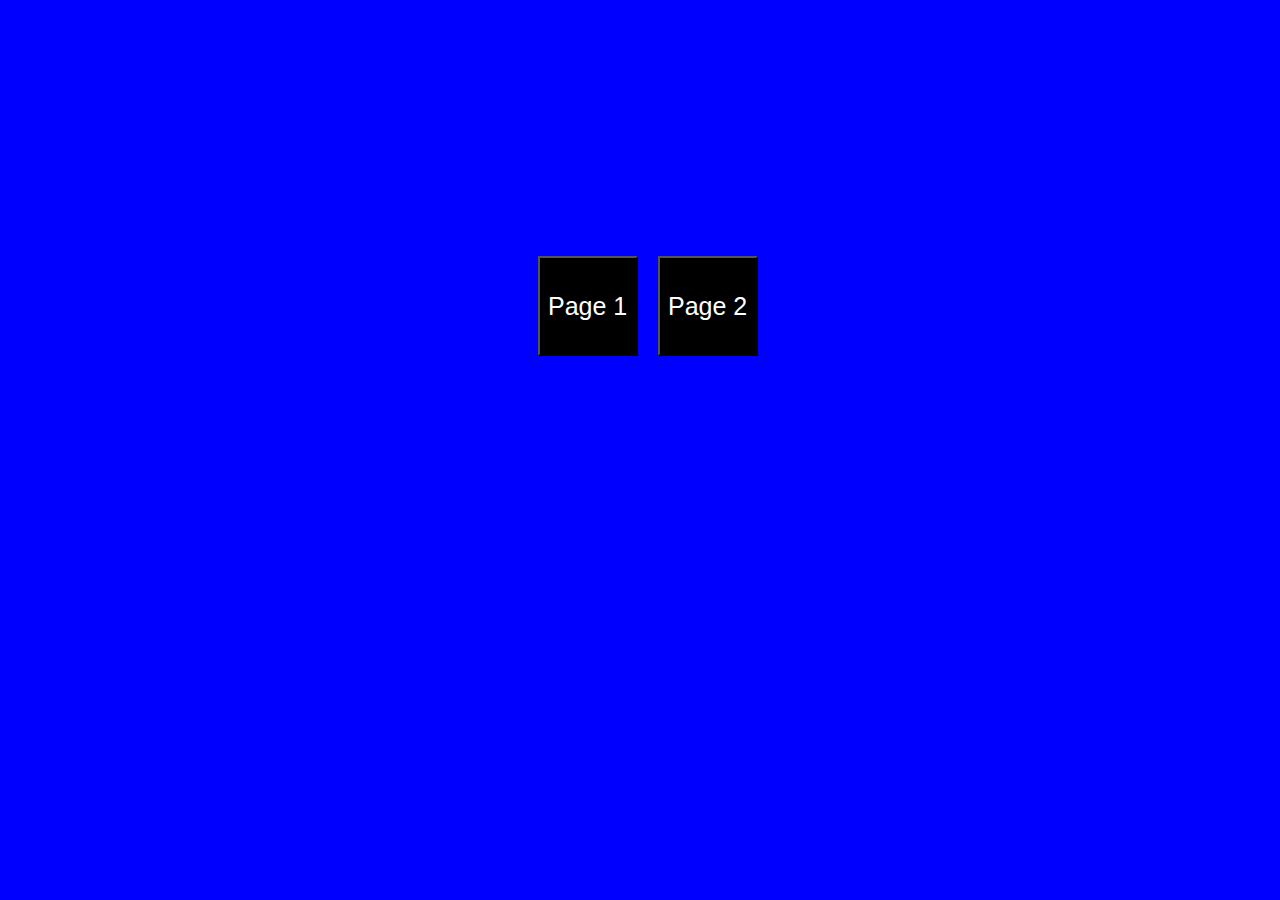
<file: Display.html>
<!DOCTYPE html>
<html>
<head>
	<meta charset="utf-8">
	<title>Display</title>
	<link rel="stylesheet" type="text/css" href="style.css">
</head>
<body style="background-color: blue;">
    <div class="disp">
  <button class="page-1"><a href="hello.html">Page 1</a></button> &nbsp &nbsp
   <button class="page-2"><a href="goodbye.html">Page 2</a></button>
  </div>
</body>
</html>
</file>
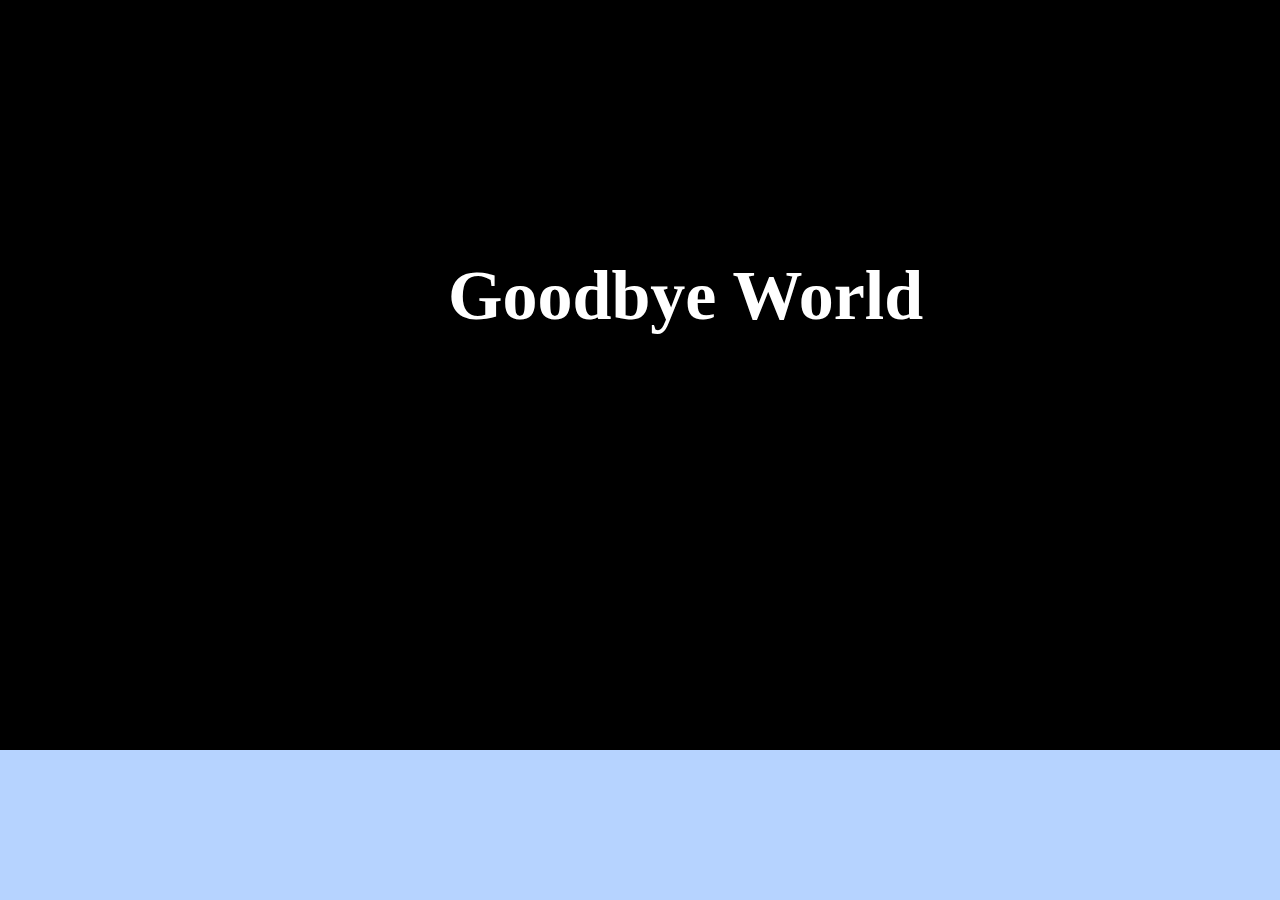
<file: goodbye.html>
<!DOCTYPE html>
<html>
<head>
	<meta charset="utf-8">
	<title>Goodbye World</title>
	<link rel="stylesheet" type="text/css" href="style.css">
</head>
<body>
  <div class="helo">
  	<h1 class="hw">Goodbye World</h1>
  </div>
</body>
</html>
</file>
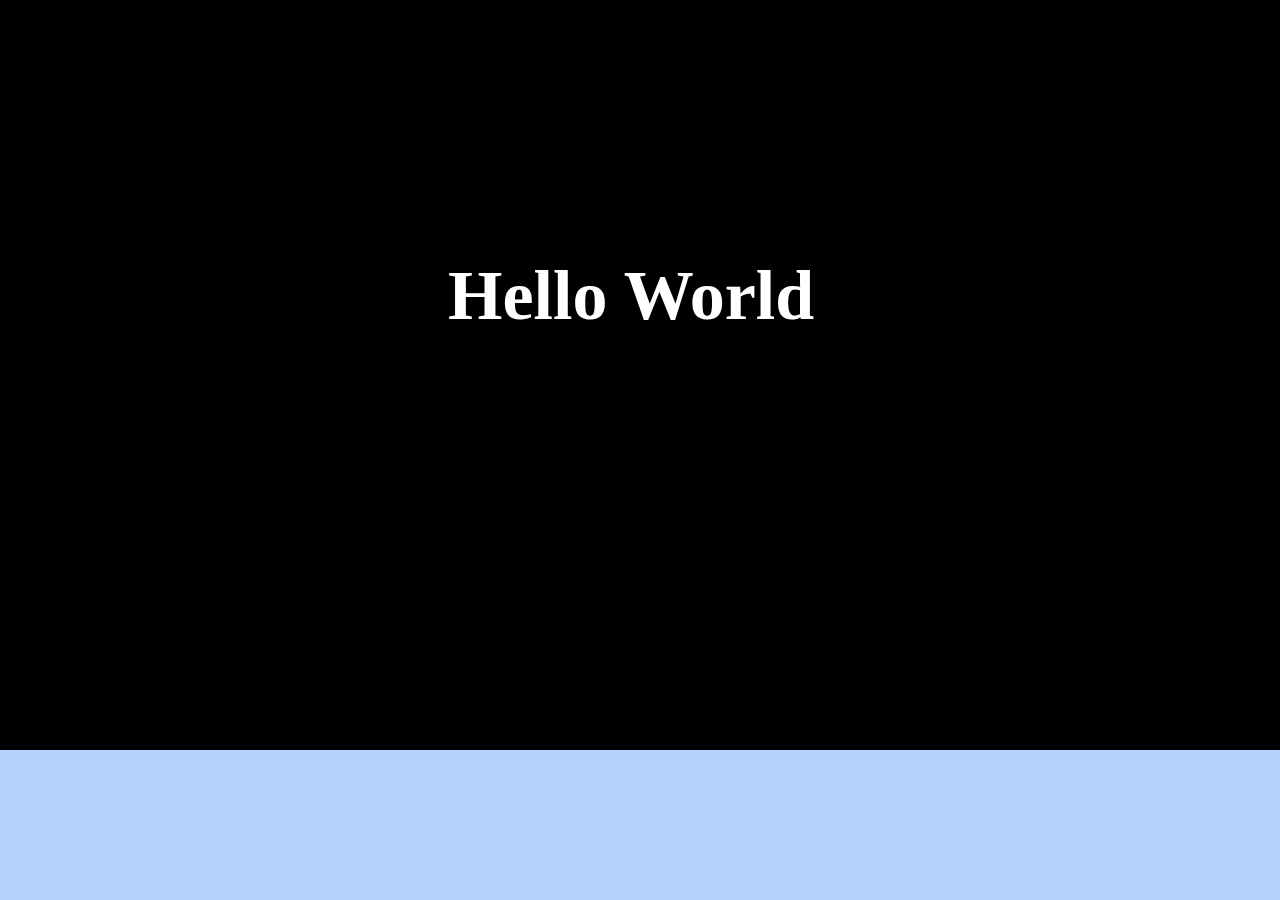
<file: hello.html>
<!DOCTYPE html>
<html>
<head>
	<meta charset="utf-8">
	<title>Hello World</title>
	<link rel="stylesheet" type="text/css" href="style.css">
</head>
<body>
  <div class="helo">
  	<h1 class="hw">Hello World</h1>
  </div>
</body>
</html>
</file>
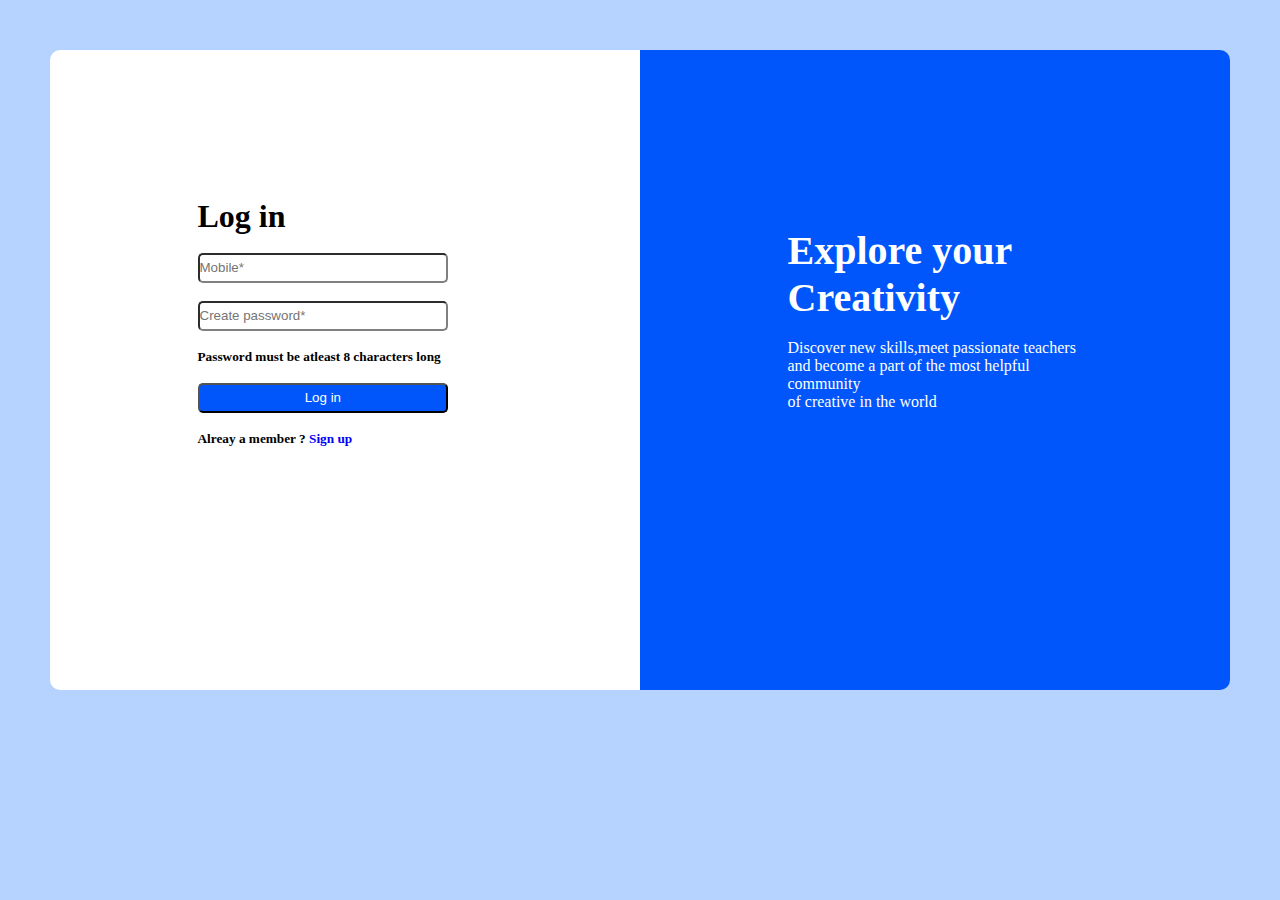
<file: login.html>
<!DOCTYPE html>
<html>
<head>
	<meta charset="utf-8">
	<title>Login</title>
	<link rel="stylesheet" type="text/css" href="style.css">
</head>
<body>
	<div class="container">

		

		<div class="col-1">
			<div class="right">
			<h1>Log in</h1><br>
			<input type="number" placeholder="Mobile*" class="mbl"/><br><br>
			<input type="password" placeholder="Create password*" class="pass"/><br><br>
			<h5>Password must be atleast 8 characters long </h5><br>
			<button class="btn"><a href="Display.html">Log in</a></button><br><br>
			<h5>Alreay a member ? <a href="index.html" style="color: blue">Sign up</a></h5><br>
		    </div>
		</div>

		<div class="col-2">
			<div class="left">
			<h1 class="head">Explore your <br> Creativity</h1><br>
			<p>Discover new skills,meet passionate teachers <br>
				and become a part of the most helpful community<br>
			of creative in the world</p>
			</div>
		</div>
		
	</div>

</body>
</html>
</file>
<file: style.css>
*
{
  margin: 0;
  padding:0;
  box-sizing: border-box;
}
body
{
  background-color:#B6D3FF;
}
.container
{
  display: flex;
  flex: 100%;
  padding: 50px;

}
.col-1
{
  flex: 50%;
   height: 40rem;
   background-color: white;
   border-radius: 10px 0 0 10px;
}
.col-2
{
  flex: 50%;
  background-color: #0056FB;
  height: 40rem;
  color: white;
  border-radius: 0 10px 10px 0;
}
.right
{
  padding: 25%;
}
.left
{
  padding: 25%;
  padding-top: 30%;
}
.head
{
  font-size: 40px;
}
.first
{
  width: 40%;
 height: 30px;
 border-color:gray;
  border-radius: 5px;
}
.last
{
  width: 40%;
  height: 30px;
  margin-left: 18px;
  border-color:gray;
  border-radius: 5px;
}
.mail
{
  width: 85%;
 height: 30px;
  border-color:gray;
  border-radius: 5px;
}
.pass
{
  width: 85%;
  height: 30px;
  border-color:gray;
  border-radius: 5px;
}
.mbl
{
  width: 85%;
  height: 30px;
  border-color:gray;
  border-radius: 5px;
}
.btn
{
  width: 85%;
  height: 30px;
  background-color:#0056FB;
  color: white ;
  border-radius: 5px;
}
.disp
{
 padding: 20%;
 padding-left: 42%;

}
.page-1
{
 width: 100px;
 height: 100px;
 font-size: 25px;
 background-color: black;
 color: white;
}
.page-2
{
 width: 100px;
 height: 100px;
 font-size: 25px;
 background-color: black;
 color: white;
}
.helo
{
  background-color: black;
  color: white;
  height: 750px;
}
.hw 
{
  padding: 20%;
  font-size: 70px;
  padding-left: 35%;
}
a 
{
  text-decoration: none;
  color: white;
}
</file>
